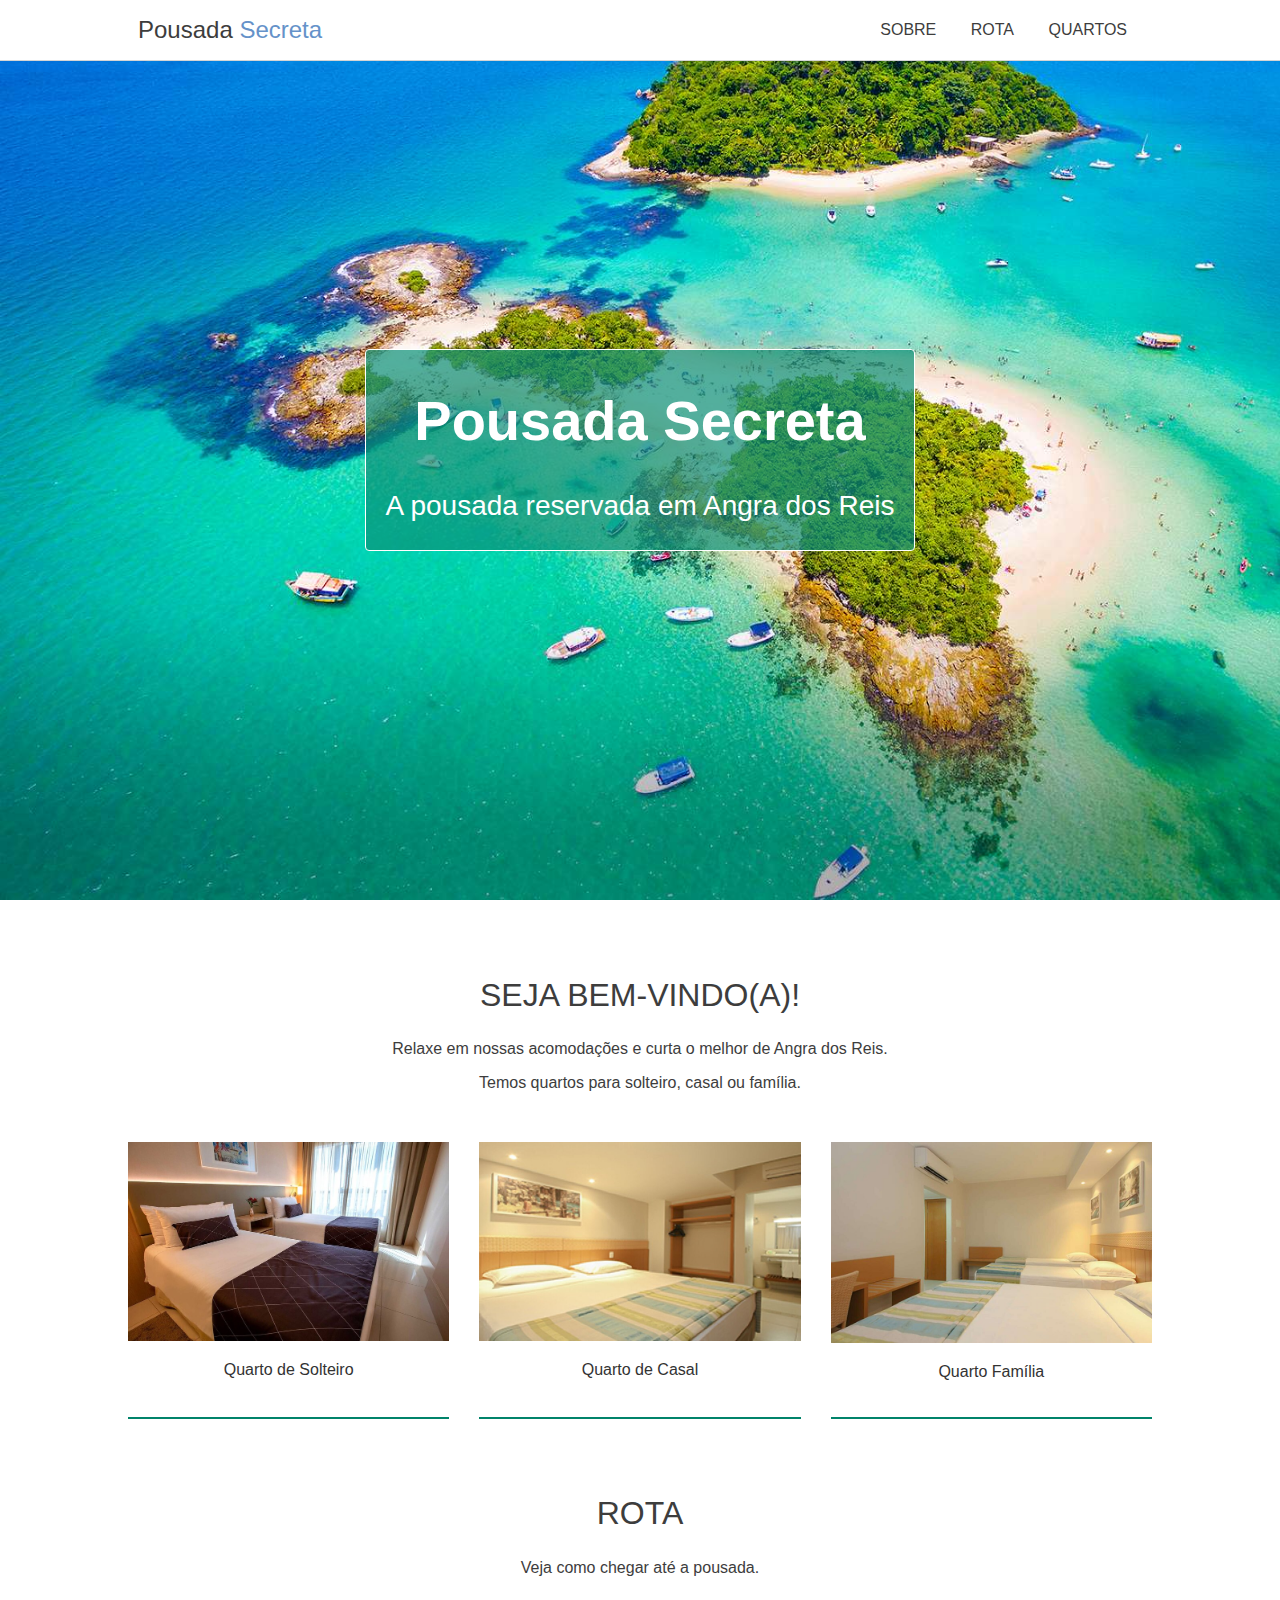
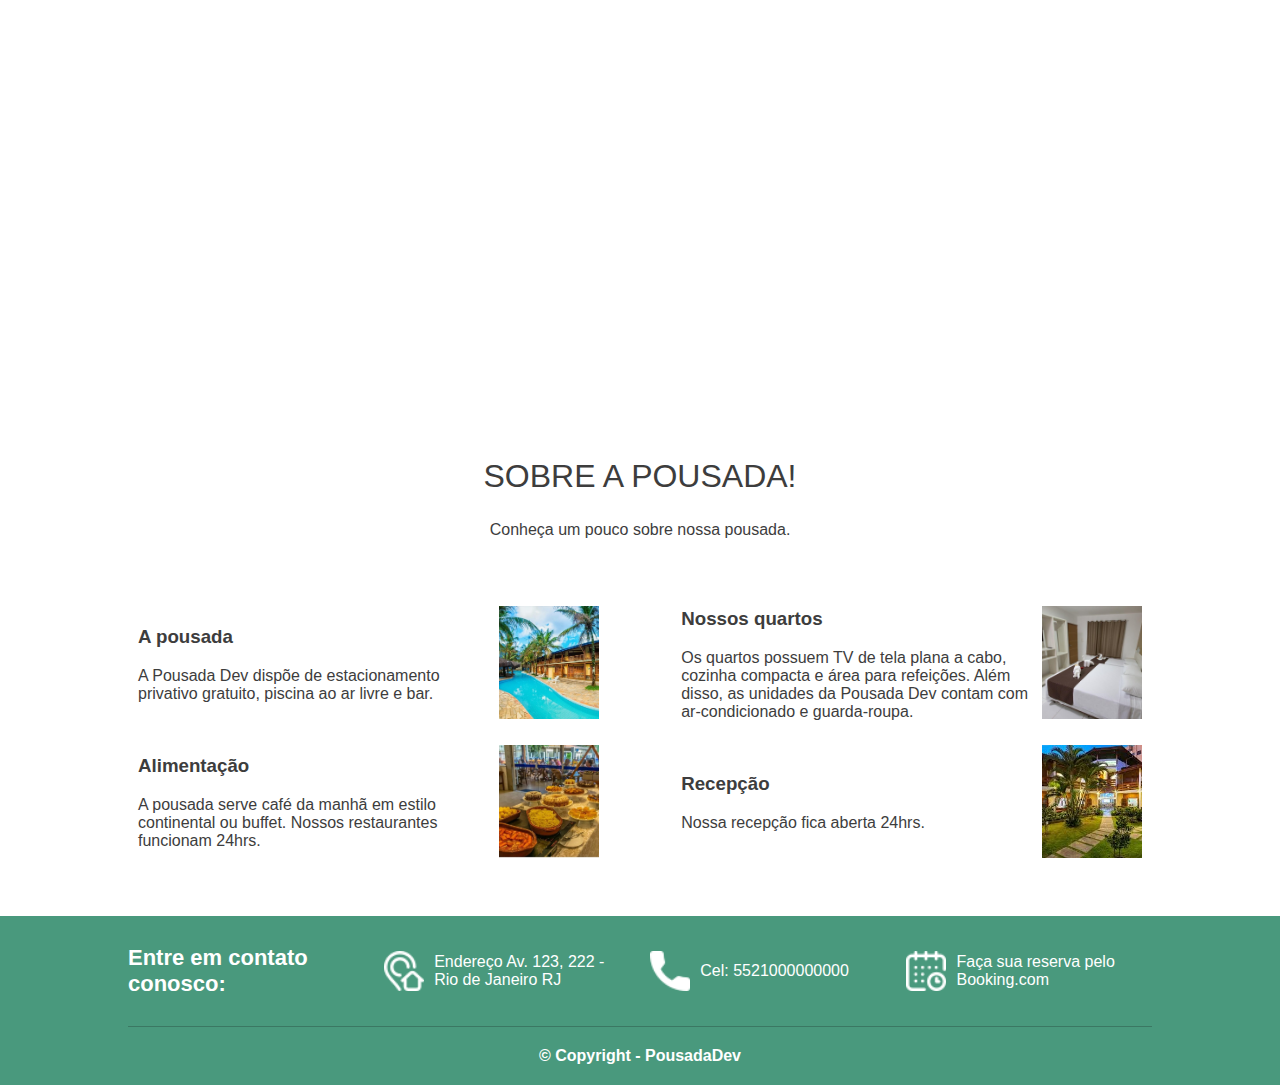
<file: index.html>
<!DOCTYPE html>
<html>

<head>
  <meta charset="UTF-8" />
  <title>Pousada Secreta</title>
  <link rel="stylesheet" href="style/estilo.css" />
  <link rel="stylesheet" href="estilo-quarto.css" />
    <link="https://fonts.googleapis.com/css2?family=Source+Sans+Pro:ital,wght@0,200;0,300;0,400;0,600;0,700;0,900;1,200;1,300;1,400;1,600;1,700;1,900&display=swap"
    rel="stylesheet" />
</head>

<body>
  <div class="topo">
    <div class="tamanho-maximo-container container">
      <a href="index.html" class="link-logotipo">Pousada <span>Secreta</span></a>

      <div>
        <a class="link-topo" href="#sobre">Sobre</a>
        <a class="link-topo" href="#rota">Rota</a>
        <a class="link-topo" href="quartos.html">Quartos</a>
      </div>
    </div>
  </div>

  <div class="principal">
    <div class="titulo-site">
      <div class="titulo-site-descricao">
        <h1>Pousada Secreta</h1>
        <p>A pousada reservada em Angra dos Reis</p>
      </div>
    </div>

    <div class="tamanho-maximo-container secao-container">
      <h2>Seja bem-vindo(a)!</h2>
      <p>Relaxe em nossas acomodações e curta o melhor de Angra dos Reis.</p>
      <p>Temos quartos para solteiro, casal ou família.</p>
    </div>

    <div class="quartos tamanho-maximo-container">
      <div class="quarto">
        <img src="img/quarto-solteiro1.jpg" alt="Quarto de solteiro" title="Quarto de solteiro" />
        <a href="quartos.html#solteiro">
          <p>Quarto de Solteiro</p>
        </a>
      </div>

      <div class="quarto">
        <img src="img/quarto-casal1.jpg" alt="Quarto de casal" title="Quarto de casal" />
        <a href="quartos.html#casal">
          <p>Quarto de Casal</p>
        </a>
      </div>

      <div class="quarto">
        <img src="img/quarto-familia1.jpg" alt="Quarto família" title="Quarto família" />
        <a href="quartos.html#familia">
          <p>Quarto Família</p>
        </a>
      </div>
    </div>

    <div id="rota" class="tamanho-maximo-container secao-container">
      <h2>Rota</h2>
      <p>Veja como chegar até a pousada.</p>
    </div>

    <div class="container-rota">
      <iframe
        src="https://www.google.com/maps/embed?pb=!1m14!1m8!1m3!1d14692.471710812997!2d-43.3641911!3d-22.9826906!3m2!1i1024!2i768!4f13.1!3m3!1m2!1s0x0%3A0x539cb07246f0e38d!2sVia%20Parque%20Shopping!5e0!3m2!1spt-BR!2sbr!4v1612707978931!5m2!1spt-BR!2sbr"
        width="100%" height="350" frameborder="0" style="border: 0" allowfullscreen></iframe>
    </div>

    <div id="sobre" class="tamanho-maximo-container secao-container container-descricao">
      <h2>Sobre a pousada!</h2>
      <p>Conheça um pouco sobre nossa pousada.</p>
    </div>

    <div class="tamanho-maximo-container descricoes">
      <div class="descricao">
        <div class="descricao-conteudo">
          <h3>A pousada</h3>
          <p>
            A Pousada Dev dispõe de estacionamento privativo gratuito, piscina
            ao ar livre e bar.
          </p>
        </div>

        <img class="descricao-img" src="img/img1.jpg" alt="Faixada" title="Faixada" />
      </div>

      <div class="descricao">
        <div class="descricao-conteudo">
          <h3>Nossos quartos</h3>
          <p>
            Os quartos possuem TV de tela plana a cabo, cozinha compacta e
            área para refeições. Além disso, as unidades da Pousada Dev contam
            com ar-condicionado e guarda-roupa.
          </p>
        </div>

        <img class="descricao-img" src="img/img2.jpg" alt="Quartos" title="Quartos" />
      </div>

      <div class="descricao">
        <div class="descricao-conteudo">
          <h3>Alimentação</h3>
          <p>
            A pousada serve café da manhã em estilo continental ou buffet.
            Nossos restaurantes funcionam 24hrs.
          </p>
        </div>

        <img class="descricao-img" src="img/img3.jpg" alt="Restaurante" title="Restaurante" />
      </div>

      <div class="descricao">
        <div class="descricao-conteudo">
          <h3>Recepção</h3>
          <p>Nossa recepção fica aberta 24hrs.</p>
        </div>

        <img class="descricao-img" src="img/img5.jpg" alt="Recepção" title="Recepção" />
      </div>
    </div>
  </div>

  <div class="rodape">
    <div class="tamanho-maximo-container rodape-container">
      <div class="rodape-info">
        <h4>Entre em contato conosco:</h4>
      </div>

      <a class="rodape-info rodape-link" target="_blank" href="https://goo.gl/maps/wPAS58QxiTopxK6w7">
        <img class="rodape-icone" src="img/icones/endereco.png" alt="Ícone endereco" title="Ícone endereco" />
        <p>Endereço Av. 123, 222 - Rio de Janeiro RJ</p>
      </a>

      <div class="rodape-info">
        <img class="rodape-icone" src="img/icones/telefone.png" alt="Ícone telefone" title="Ícone telefone" />
        <p>Cel: 5521000000000</p>
      </div>

      <a class="rodape-info rodape-link" target="_blank"
        href="https://www.booking.com/searchresults.pt-br.html?aid=375635;label=msn-wLZ0m4wRNI00wFHQAaaO3w-79920787059858%3Atikwd-79920803013016%3Aaud-808219487%3Aloc-20%3Aneo%3Amte%3Adec%3Aqsbooking;sid=9ca5cbe6c9db71b34b98c0738ea780f4;dest_id=-666610;dest_type=city&">
        <img class="rodape-icone" src="img/icones/calendario.png" alt="Ícone calendario" title="Ícone calendario" />
        <p>Faça sua reserva pelo Booking.com</p>
      </a>

      <div class="rodape-copyright">© Copyright - PousadaDev</div>
    </div>
  </div>
</body>

</html>
</file>
<file: style/estilo.css>
* {
    box-sizing: border-box;
  }
  
  body {
    margin: 0;
    padding: 0;
    color: #3d3d3d;
    font-family: 'Source Sans Pro', sans-serif;
    background-color: #fff;
  }
  
  .topo {
    position: fixed;
    width: 100%;
    background-color: #fff;
    border-bottom: 1px solid #d5d5d5;
  }
  
  .container {
    max-width: 1024px;
  }
  
  .topo .container {
    display: flex;
    align-items: center;
    justify-content: space-between;
    width: 100%;
    height: 60px;
    padding: 0 10px;
    margin: 0 auto;
  }
  
  .link-logotipo {
    margin: 0 40px 0 0;
    font-size: 24px;
    text-decoration: none;
    color: #3d3d3d;
  }
  
  .link-logotipo span {
    color: #6592c9;
  }
  
  .link-topo {
      text-transform: uppercase;
      line-height: 18px;
      text-decoration: none;
      padding: 0px 15px 10px 15px;
      color: #3d3d3d
  }
  
  .link-topo:hover {
    border-bottom: 3px solid #6592c9;
  }
  
  .titulo-site {
    background-image: url("../img/img-fundo.jpg");
    background-repeat: no-repeat;
    background-size: cover;
    height: 100vh;
  
    display: flex;
    justify-content: center;
    align-items: center;
  }
  
  .titulo-site-descricao {
    color: #fff;
    font-size: 28px;
    background-color: #0a9077b3;
    border: 1px solid;
    padding: 0 20px;
    border-radius: 4px;
    text-align: center;
  }
  
  .quartos {
    display: flex;
    justify-content: space-between;
  }
  
  .quarto {
    margin-right: 30px;
    padding-bottom: 20px;
    border-bottom: 2px solid #00836a;
    text-decoration: none;
    color: #3d3d3d;
  }
  
  .quarto a {
    text-decoration: none;
    color: #333;
  }
  
  .quarto a p {
    text-align: center;
  }
  
  .quarto:last-child {
    margin-right: 0px;
  }
  
  .tamanho-maximo-container {
    max-width: 1024px;
    margin: 0 auto;
  }
  
  .secao-container {
    text-align: center;
    margin-bottom: 50px;
    padding-top: 50px;
  }
  
  .secao-container h2{
      font-size: 32px;
      font-weight: 500;
      text-transform: uppercase;
  }
  
  img {
    width: 100%;
  }
  
  .descricoes {
    display: flex;
    flex-wrap: wrap;
    justify-content: space-between;
    padding-bottom: 50px;
  }
  .descricao {
    display: flex;
    width: 45%;
    margin: 0 10px;
    align-items: center;
    justify-content: space-between;
  
  }
  
  .descricao-conteudo {
    flex: 1 1 auto;
  }
  
  .descricao-img {
    width: 100px;
    height: 113px;
    object-fit: cover;
    margin-left:10px;
  }
  
  .rodape {
    background-color: #49997d;
    color:#fff;
  }
  
  .rodape h4 {
    font-size: 22px;
  }
  
  .rodape-container {
    display: flex;
    flex-wrap: wrap;
    justify-content: space-between;
  }
  
  .rodape-info {
    width: 23%;
    display: flex;
    align-items: center;
  }
  
  .rodape-link{
    margin-right: 10px;
    color: #fff;
    text-decoration: none;
  }
  
  .rodape-icone {
    width: 40px;
    height: 40px;
    margin-right: 10px;
  }
  
  .rodape-info a{
    text-decoration: none;
    color: #fff;
  }
  
  .rodape-copyright {
    text-align: center;
    padding: 20px;
    border-top: 1px solid #3b7863;
    color: #fff;
    font-weight: 600;
    width: 100%;
  }
</file>
<file: estilo-quarto.css>
<!DOCTYPE html>
<html>

<head>
  <meta charset="UTF-8" />
  <title>Pousada Secreta</title>
  <link rel="stylesheet" href="css/estilo.css" />
  <link
    href="https://fonts.googleapis.com/css2?family=Source+Sans+Pro:ital,wght@0,200;0,300;0,400;0,600;0,700;0,900;1,200;1,300;1,400;1,600;1,700;1,900&display=swap"
    rel="stylesheet" />
</head>

<body>
  <div class="topo">
    <div class="tamanho-maximo-container container">
      <a href="index.html" class="link-logotipo">Pousada <span>Secreta</span></a>

      <div>
        <a class="link-topo" href="#sobre">Sobre</a>
        <a class="link-topo" href="#rota">Rota</a>
        <a class="link-topo" href="quartos.html">Quartos</a>
      </div>
    </div>
  </div>

  <div class="principal">
    <div class="titulo-site">
      <div class="titulo-site-descricao">
        <h1>Pousada Secreta</h1>
        <p>A pousada reservada em Angra dos Reis</p>
      </div>
    </div>

    <div class="tamanho-maximo-container secao-container">
      <h2>Seja bem-vindo(a)!</h2>
      <p>Relaxe em nossas acomodações e curta o melhor de Angra dos Reis.</p>
      <p>Temos quartos para solteiro, casal ou família.</p>
    </div>

    <div class="quartos tamanho-maximo-container">
      <div class="quarto">
        <img src="assets/quarto-solteiro1.jpg" alt="Quarto de solteiro" title="Quarto de solteiro" />
        <a href="quartos.html#solteiro">
          <p>Quarto de Solteiro</p>
        </a>
      </div>

      <div class="quarto">
        <img src="assets/quarto-casal1.jpg" alt="Quarto de casal" title="Quarto de casal" />
        <a href="quartos.html#casal">
          <p>Quarto de Casal</p>
        </a>
      </div>

      <div class="quarto">
        <img src="assets/quarto-familia1.jpg" alt="Quarto família" title="Quarto família" />
        <a href="quartos.html#familia">
          <p>Quarto Família</p>
        </a>
      </div>
    </div>

    <div id="rota" class="tamanho-maximo-container secao-container">
      <h2>Rota</h2>
      <p>Veja como chegar até a pousada.</p>
    </div>

    <div class="container-rota">
      <iframe
        src="https://www.google.com/maps/embed?pb=!1m14!1m8!1m3!1d14692.471710812997!2d-43.3641911!3d-22.9826906!3m2!1i1024!2i768!4f13.1!3m3!1m2!1s0x0%3A0x539cb07246f0e38d!2sVia%20Parque%20Shopping!5e0!3m2!1spt-BR!2sbr!4v1612707978931!5m2!1spt-BR!2sbr"
        width="100%" height="350" frameborder="0" style="border: 0" allowfullscreen></iframe>
    </div>

    <div id="sobre" class="tamanho-maximo-container secao-container container-descricao">
      <h2>Sobre a pousada!</h2>
      <p>Conheça um pouco sobre nossa pousada.</p>
    </div>

    <div class="tamanho-maximo-container descricoes">
      <div class="descricao">
        <div class="descricao-conteudo">
          <h3>A pousada</h3>
          <p>
            A Pousada Dev dispõe de estacionamento privativo gratuito, piscina
            ao ar livre e bar.
          </p>
        </div>

        <img class="descricao-img" src="assets/img1.jpg" alt="Faixada" title="Faixada" />
      </div>

      <div class="descricao">
        <div class="descricao-conteudo">
          <h3>Nossos quartos</h3>
          <p>
            Os quartos possuem TV de tela plana a cabo, cozinha compacta e
            área para refeições. Além disso, as unidades da Pousada Dev contam
            com ar-condicionado e guarda-roupa.
          </p>
        </div>

        <img class="descricao-img" src="assets/img2.jpg" alt="Quartos" title="Quartos" />
      </div>

      <div class="descricao">
        <div class="descricao-conteudo">
          <h3>Alimentação</h3>
          <p>
            A pousada serve café da manhã em estilo continental ou buffet.
            Nossos restaurantes funcionam 24hrs.
          </p>
        </div>

        <img class="descricao-img" src="assets/img3.jpg" alt="Restaurante" title="Restaurante" />
      </div>

      <div class="descricao">
        <div class="descricao-conteudo">
          <h3>Recepção</h3>
          <p>Nossa recepção fica aberta 24hrs.</p>
        </div>

        <img class="descricao-img" src="assets/img5.jpg" alt="Recepção" title="Recepção" />
      </div>
    </div>
  </div>

  <div class="rodape">
    <div class="tamanho-maximo-container rodape-container">
      <div class="rodape-info">
        <h4>Entre em contato conosco:</h4>
      </div>

      <a class="rodape-info rodape-link" target="_blank" href="https://goo.gl/maps/wPAS58QxiTopxK6w7">
        <img class="rodape-icone" src="assets/icones/endereco.png" alt="Ícone endereco" title="Ícone endereco" />
        <p>Endereço Av. 123, 222 - Rio de Janeiro RJ</p>
      </a>

      <div class="rodape-info">
        <img class="rodape-icone" src="assets/icones/telefone.png" alt="Ícone telefone" title="Ícone telefone" />
        <p>Cel: 5521000000000</p>
      </div>

      <a class="rodape-info rodape-link" target="_blank"
        href="https://www.booking.com/searchresults.pt-br.html?aid=375635;label=msn-wLZ0m4wRNI00wFHQAaaO3w-79920787059858%3Atikwd-79920803013016%3Aaud-808219487%3Aloc-20%3Aneo%3Amte%3Adec%3Aqsbooking;sid=9ca5cbe6c9db71b34b98c0738ea780f4;dest_id=-666610;dest_type=city&">
        <img class="rodape-icone" src="assets/icones/calendario.png" alt="Ícone calendario" title="Ícone calendario" />
        <p>Faça sua reserva pelo Booking.com</p>
      </a>

      <div class="rodape-copyright">© Copyright - PousadaDev</div>
    </div>
  </div>
</body>

</html>
</file>
